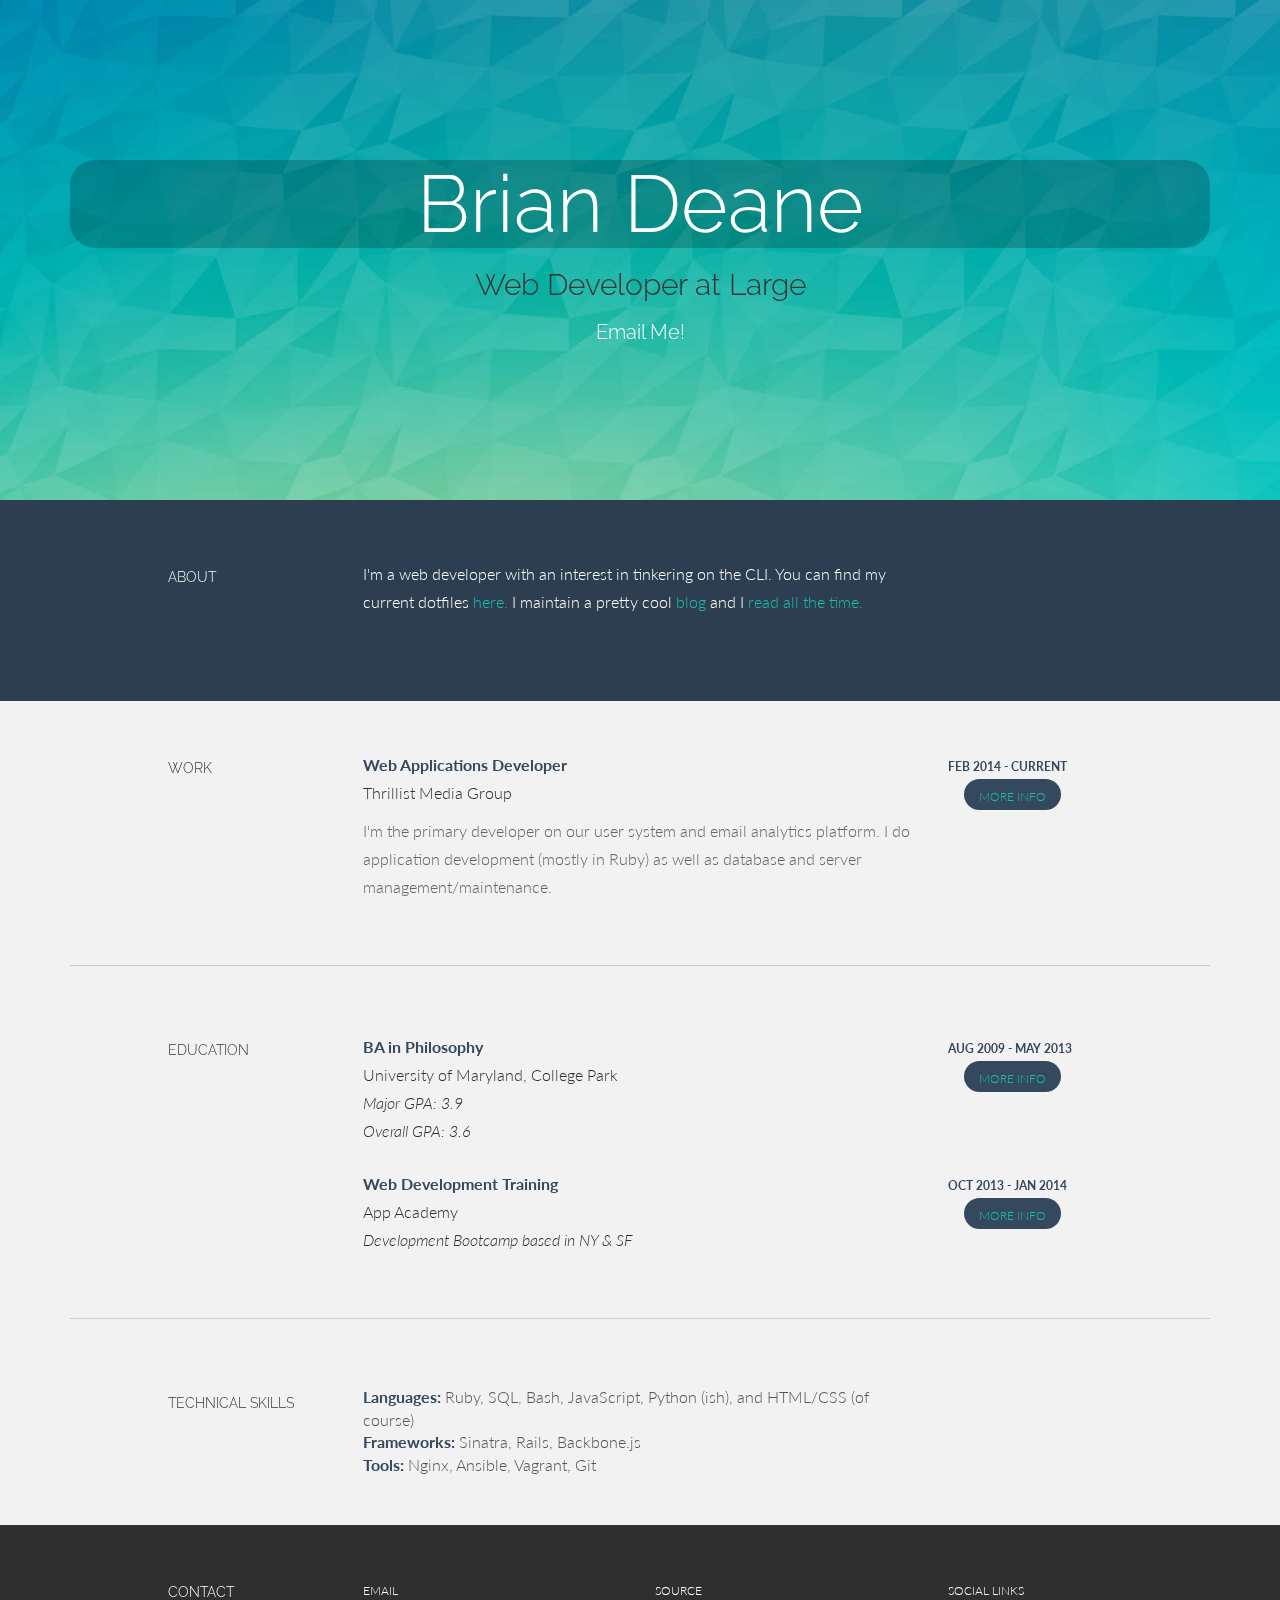
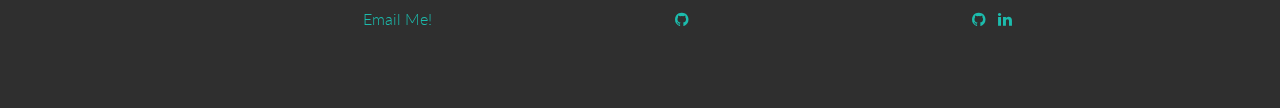
<file: index.html>
<!DOCTYPE html>
<html lang="en">
  <head>
    <meta charset="utf-8">
    <meta name="viewport" content="width=device-width, initial-scale=1.0, maximum-scale=1.0, user-scalable=no"> 
    <meta name="description" content="">
    <meta name="author" content="">
    <link rel="shortcut icon" href="favicon.png">
    <link rel="apple-touch-icon" href="icon.png" />

    <title>Brian Deane | The droid you're looking for...</title>

    <!-- Bootstrap core CSS -->
    <link href="css/bootstrap.css" rel="stylesheet">
    <link rel="stylesheet" href="css/font-awesome.min.css">

    <link href="css/main.css" rel="stylesheet">
    
    <!-- Google Fonts (don't forget to edit main.css also) -->
    <link href='https://fonts.googleapis.com/css?family=Lato:300,400,700,300italic,400italic|Raleway:400,300,700' rel='stylesheet' type='text/css'>

    <!-- HTML5 shim and Respond.js IE8 support of HTML5 elements and media queries -->
    <!--[if lt IE 9]>
      <script src="js/html5shiv.js"></script>
      <script src="js/respond.min.js"></script>
    <![endif]-->
  </head>

  <body>
  
  <div id="header" class="header">
    <div class="container">
      <div class="row centered">
        <div class="col-lg-12 animated fadeInUp">
          <h1 class="oval">Brian Deane</h1>
          <h2>Web Developer at Large</h2>
          <h3><a href="mailto:brian@deane.me">Email Me!</a></h3>
        </div><!--/.col-lg-12 -->
      </div><!--/.row -->
    </div><!--/.container -->
  </div><!--/.header -->
  
  <section id="about" name="about"></section>
  <div class="about">
    <div class="container">
      <div class="row">
        
        <div class="col-lg-2 col-lg-offset-1">
          <h5>ABOUT</h5>
        </div>
        <div class="col-lg-6">
          <p>I'm a web developer with an interest in tinkering on the CLI. You can find my current dotfiles <a href="https://github.com/beane/dotfiles" target="_blank">here.</a> I maintain a pretty cool <a href="http://blog.deane.me" target="_blank">blog</a> and I <a href="javascript:alert('Coming soon to a www near you!')">read all the time.</a></p>
        </div>
        <div class="col-lg-3">
          <!-- <p><a href="my-resume.pdf" target="_blank"><i class="icon-file"></i> <sm>DOWNLOAD PDF</sm></a></p> -->
        </div>
        
      </div><!--/.row -->
    </div><!--/.container -->
  </div><!--/ #intro -->

  <div class="container desc">
    <div class="row">

        <div class="col-lg-2 col-lg-offset-1">
          <h5>WORK</h5>
        </div>
        <!-- EDIT: work line 1 -->
        <div class="col-lg-6">
          <p class="tight"><t>Web Applications Developer </t><br/>
            Thrillist Media Group<br/>
          </p>
          <p><more>I'm the primary developer on our user system and email analytics platform. I do application development (mostly in Ruby) as well as database and server management/maintenance.</more></p>
        </div>
        <div class="col-lg-3">
          <p><t><sm>FEB 2014 - CURRENT</sm></t><br/>
          &nbsp;&nbsp;&nbsp;&nbsp;<imp class="oval"><sm><a href="http://www.thrillistmediagroup.com/" target="_blank">&nbsp;&nbsp;&nbsp;More info&nbsp;&nbsp;&nbsp;</a></sm></imp>
          </p>
        </div>

    </div><!--/.row -->
    <br>
    <hr>
  </div><!--/.container -->

  <section id="resume" name="resume"></section>
  <div class="container desc">
    <div class="row">

        <div class="col-lg-2 col-lg-offset-1">
          <h5>EDUCATION</h5>
        </div>
        <div class="col-lg-6">
          <p><t>BA in Philosophy</t><br/>
            University of Maryland, College Park
            <br/><i>Major GPA: 3.9</i>
            <br/><i>Overall GPA: 3.6</i>
          </p>
        </div>
        <div class="col-lg-3">
          <p><t><sm>AUG 2009 - MAY 2013</sm></t><br/>
          &nbsp;&nbsp;&nbsp;&nbsp;<imp class="oval"><sm><a href="http://philosophy.umd.edu/" target="_blank">&nbsp;&nbsp;&nbsp;More info&nbsp;&nbsp;&nbsp;</a></sm></imp>
          </p>
        </div>
  
        <div class="col-lg-6 col-lg-offset-3">
          <p><t>Web Development Training</t><br/>
             App Academy
            <br/><i>Development Bootcamp based in NY & SF</i>
          </p>
        </div>
        <div class="col-lg-3">
          <p><t><sm>OCT 2013 - JAN 2014</sm></t></br>
          &nbsp;&nbsp;&nbsp;&nbsp;<imp class="oval"><sm><a href="http://www.appacademy.io" target="_blank">&nbsp;&nbsp;&nbsp;More info&nbsp;&nbsp;&nbsp;</a></sm></imp>
          </p>
        </div>
  
    </div><!--/.row -->
    <br>
    <hr>
  </div><!--/.container -->


  <div class="container desc">
    <div class="row">
      <div class="col-lg-2 col-lg-offset-1">
        <h5>TECHNICAL SKILLS</h5>
      </div>

      <div class="col-lg-6">
        <t>Languages: </t>Ruby, SQL, Bash, JavaScript, Python (ish), and HTML/CSS (of course)</t>
        <br>
        <t>Frameworks: </t>Sinatra, Rails, Backbone.js</t>
        <br>
        <t>Tools: </t>Nginx, Ansible, Vagrant, Git</t>
        </p>
      </div>
    
    </div><!--/.row -->
    <br>
  </div><!--/.container -->
  

  <section id="contact" name="contact"></section>
  <div id="footwrap" class="footer">
    <div class="container">
      <div class="row">
        <div class="col-lg-2 col-lg-offset-1">
          <h5>CONTACT</h5>
        </div>
        <!-- EDIT: email -->
        <div class="col-lg-3">
          <p><sm>EMAIL</sm><br/>
            <a href="mailto:brian@deane.me" class="mail">Email Me!</a> <br/>
          </p>
        </div>
        <div class="col-lg-3">
          <p><sm>SOURCE</sm><br/>
            &nbsp;&nbsp;&nbsp;&nbsp;&nbsp;<a href="https://github.com/beane/resume" target="_blank"><i class="icon-github"></i></a>
          </p>
        </div>

        <div class="col-lg-2">
          <p><sm>SOCIAL LINKS</sm>
            <br>
            &nbsp;&nbsp;&nbsp;&nbsp;&nbsp;&nbsp;<a href="https://github.com/beane" target="_blank"><i class="icon-github"></i></a>
            <a href="javascript:alert('LinkedIn is a joke. Don\'t even bother.')"><i class="icon-linkedin"></i></a>
          </p>
        </div>
      </div><!--/.row -->
    </div><!--/.container -->
  </div><!--/ #footer -->
  </body>
</html>
</file>
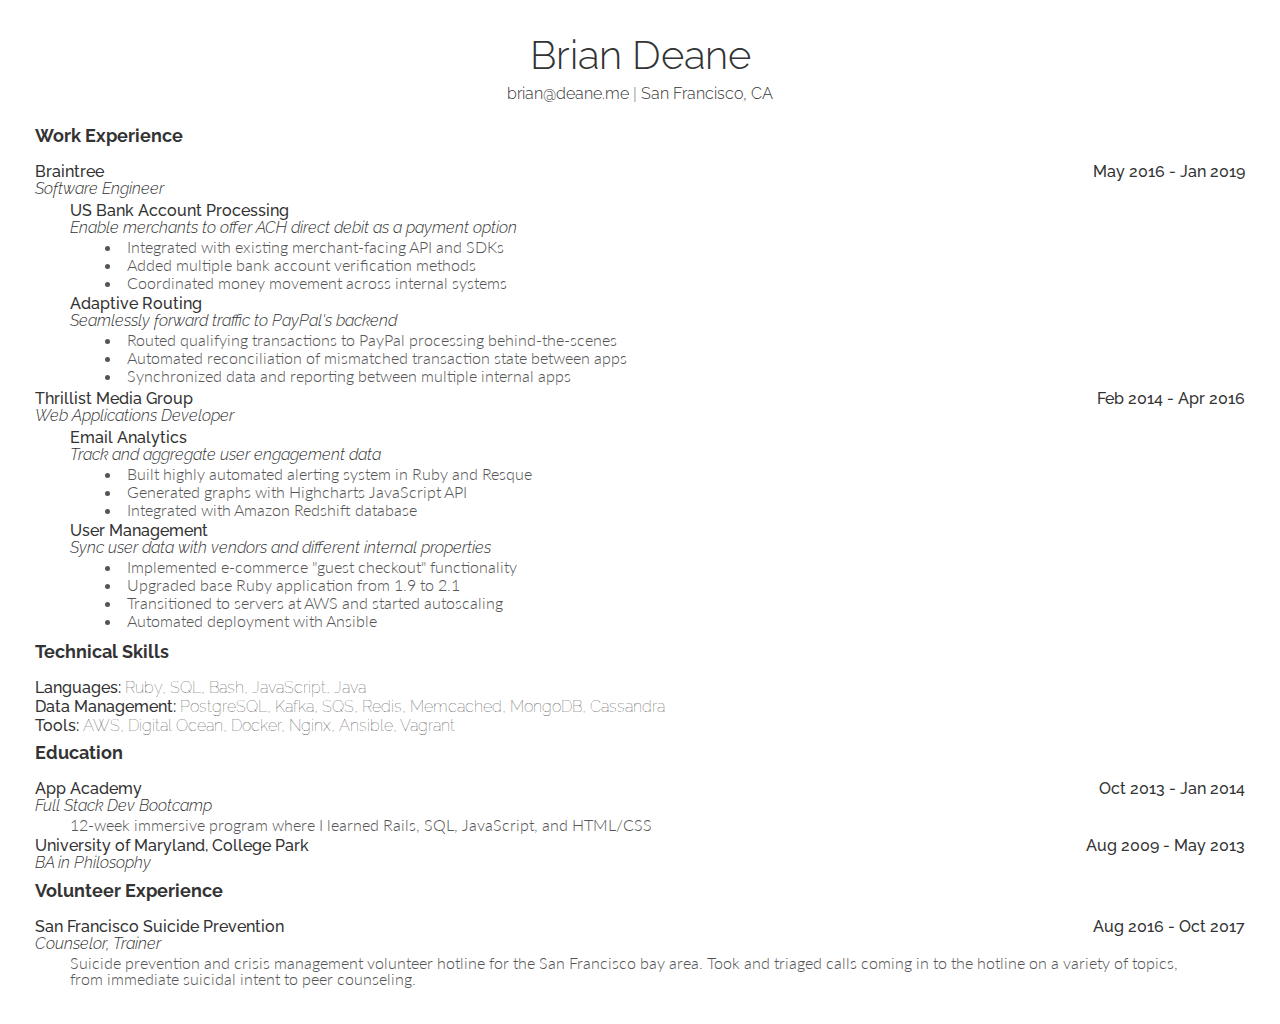
<file: resume.html>
<!DOCTYPE html>
<html lang="en">
<head>
    <meta charset="utf-8">
    <meta name="viewport" content="width=device-width, initial-scale=1.0, maximum-scale=1.0, user-scalable=no"> 

    <link href="css/print-style.css" rel="stylesheet" type="text/css" media="print" />
    <link href="css/print-style.css" rel="stylesheet" type="text/css" />
    
    <!-- Google Fonts -->
    <link href='https://fonts.googleapis.com/css?family=Lato:300,400,700,300italic,400italic|Raleway:400,300,700' rel='stylesheet' type='text/css'>
</head>

<body>
<header>
    <h1>Brian Deane</h1>
    <h3 class='inline'>brian@deane.me</h3>
    |
    <h3 class='inline'>San Francisco, CA</h3>
</header>

<section id='work-experience'>
    <h2>Work Experience</h2>
    <br>

    <h3>Braintree<span class='right-align'>May 2016 - Jan 2019</span></h3>
    <h4>Software Engineer</h4>
        <ul>
            <li>
                <h3>US Bank Account Processing</h3>
                <h4>Enable merchants to offer ACH direct debit as a payment option</h4>
                <ul>
                    <li>Integrated with existing merchant-facing API and SDKs</li>
                    <li>Added multiple bank account verification methods</li>
                    <li>Coordinated money movement across internal systems</li>
                </ul>
            </li>

            <li>
                <h3>Adaptive Routing</h3>
                <h4>Seamlessly forward traffic to PayPal's backend</h4>
                <ul>
                    <li>Routed qualifying transactions to PayPal processing behind-the-scenes</li>
                    <li>Automated reconciliation of mismatched transaction state between apps</li>
                    <li>Synchronized data and reporting between multiple internal apps</li>
                </ul>
            </li>
        </ul>

    <h3>Thrillist Media Group<span class='right-align'>Feb 2014 - Apr 2016</span></h3>
    <h4>Web Applications Developer</h4>
        <ul>
            <li>
                <h3>Email Analytics</h3>
                <h4>Track and aggregate user engagement data</h4>
                <ul>
                    <li>Built highly automated alerting system in Ruby and Resque</li>
                    <li>Generated graphs with Highcharts JavaScript API</li>
                    <li>Integrated with Amazon Redshift database</li>
                </ul>
            </li>

            <li>
                <h3>User Management</h3>
                <h4>Sync user data with vendors and different internal properties</h4>
                <ul>
                    <li>Implemented e-commerce "guest checkout" functionality</li>
                    <li>Upgraded base Ruby application from 1.9 to 2.1</li>
                    <li>Transitioned to servers at AWS and started autoscaling</li>
                    <li>Automated deployment with Ansible</li>
                </ul>
            </li>
        </ul>
</section>

<section id='technical-skills'>
    <h2>Technical Skills</h2>
    <br>
    <h3>Languages: <em>Ruby, SQL, Bash, JavaScript, Java</em></h3>
    <h3>Data Management: <em>PostgreSQL, Kafka, SQS, Redis, Memcached, MongoDB, Cassandra</em></h3>
    <h3>Tools: <em>AWS, Digital Ocean, Docker, Nginx, Ansible, Vagrant</em></h3>
</section>

<section id='education'>
    <h2>Education</h2>
    <br>
    <h3>App Academy<span class='right-align'>Oct 2013 - Jan 2014</span></h3>
    <h4>Full Stack Dev Bootcamp</h4>
    <ul class='education-item'>
        <li>12-week immersive program where I learned Rails, SQL, JavaScript, and HTML/CSS</li>
    </ul>

    <h3>University of Maryland, College Park<span class='right-align'>Aug 2009 - May 2013</span></h3>
    <h4>BA in Philosophy</h4>
</section>

<section id='volunteer-experience'>
    <h2>Volunteer Experience</h2>
    <br>

    <h3>San Francisco Suicide Prevention<span class='right-align'>Aug 2016 - Oct 2017</span></h3>
    <h4>Counselor, Trainer</h4>
        <ul>
            <li>Suicide prevention and crisis management volunteer hotline for the San Francisco bay area. Took and triaged calls coming in to the hotline on a variety of topics, from immediate suicidal intent to peer counseling.
            </li>
        </ul>
</section>
</body>
</file>
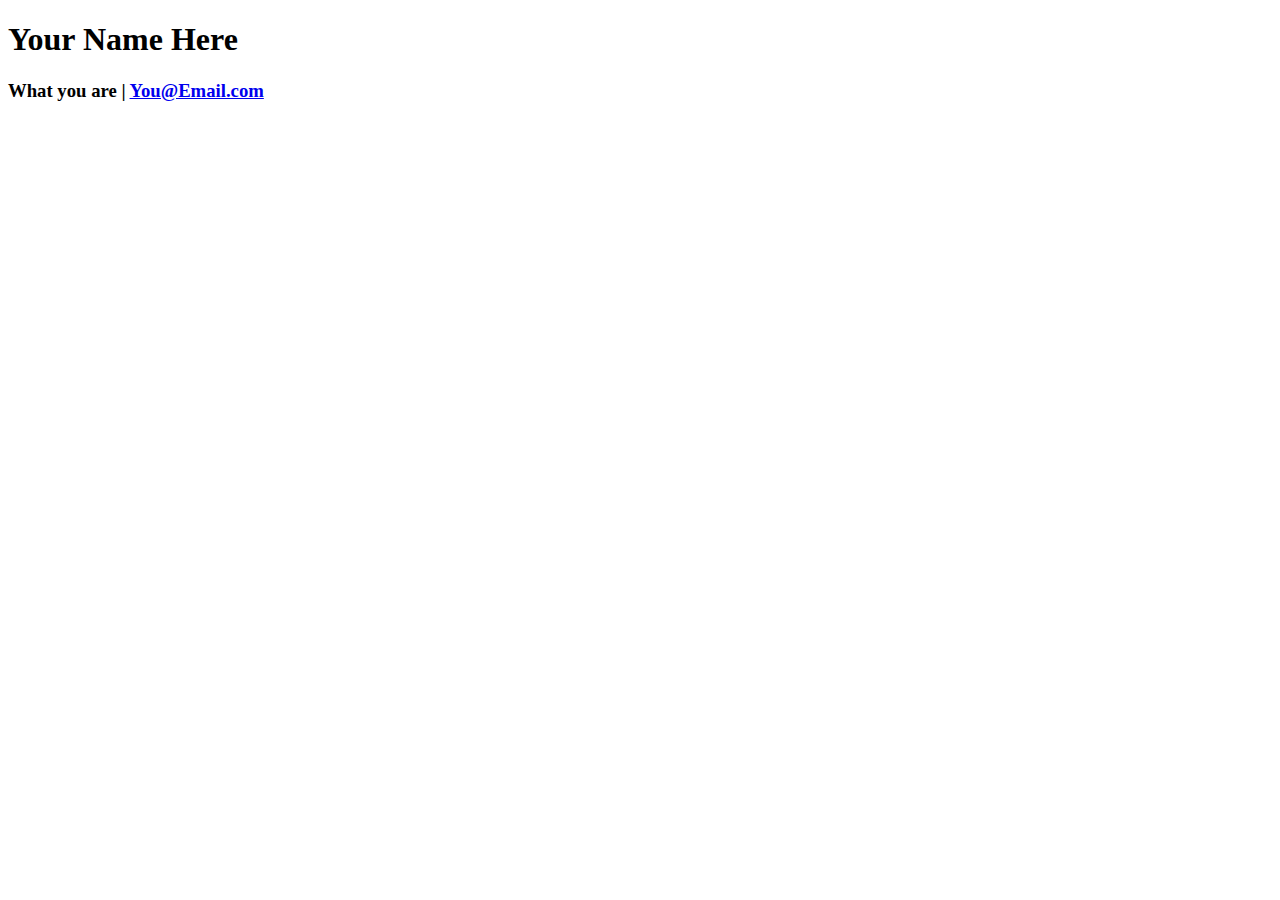
<file: stages/index-1.html>
<!DOCTYPE html>
<html lang="en">
  <head>
    <title>My Awesome Resume</title>
  </head>

  <body>
  
  <div class="header">
    <div class="container">
      <div class="row centered">
        <div class="col-lg-12 animated fadeInUp">
          <h1>Your Name Here</h1>
          <h3>What you are | 
          <a href="mailto:You@Email.com" target="_blank">You@Email.com</a>
          </h3>
        </div><!--/.col-lg-12 -->
      </div><!--/.row -->
    </div><!--/.container -->
  </div><!--/.#headerwrap -->  

</body>
</html>
</file>
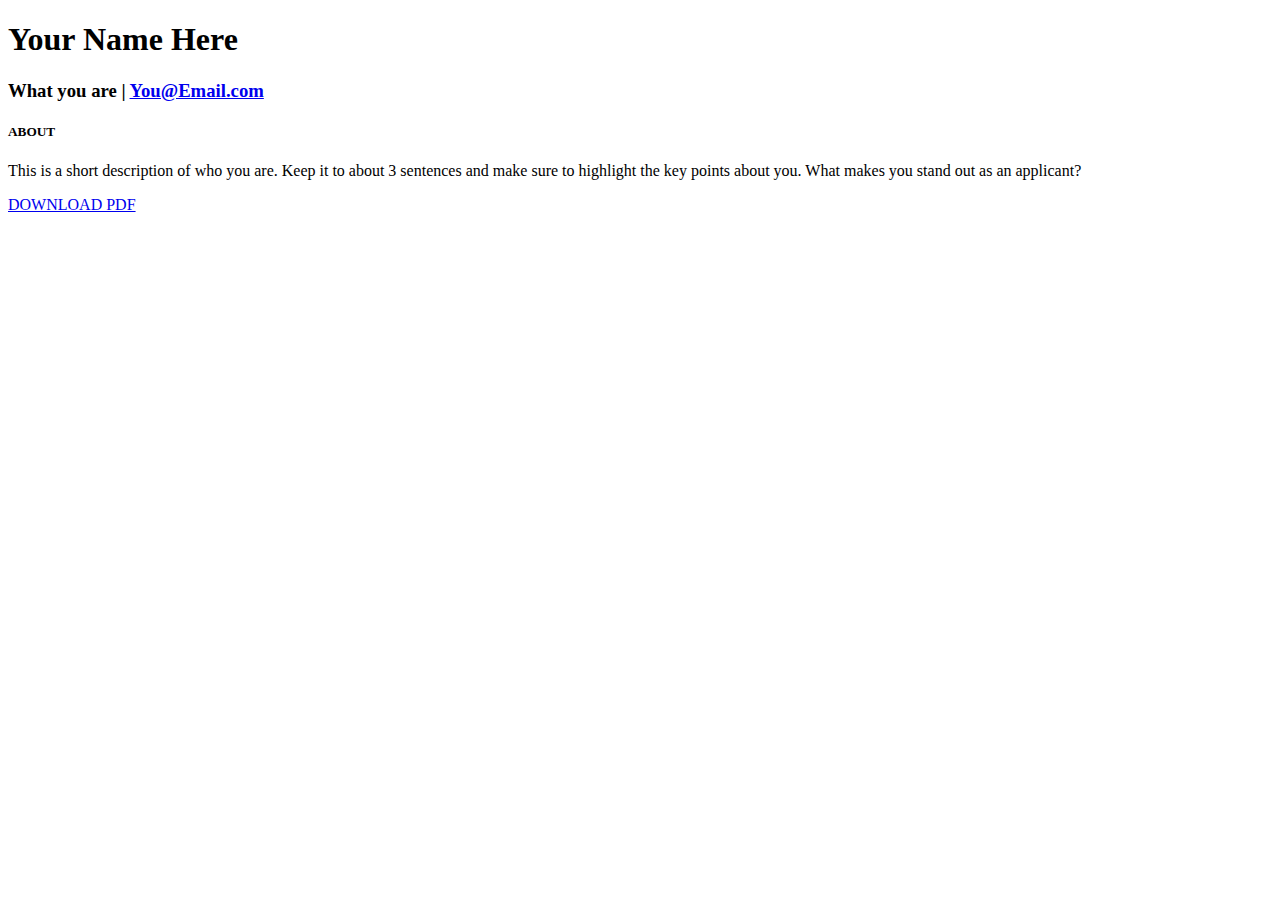
<file: stages/index-2.html>
<!DOCTYPE html>
<html lang="en">
  <head>
    <title>My Awesome Resume</title>
  </head>

  <body>
  
  <div class="header">
    <div class="container">
      <div class="row centered">
        <div class="col-lg-12 animated fadeInUp">
          <h1>Your Name Here</h1>
          <h3>What you are | 
          <a href="mailto:You@Email.com" target="_blank">You@Email.com</a>
          </h3>
        </div><!--/.col-lg-12 -->
      </div><!--/.row -->
    </div><!--/.container -->
  </div><!--/.#headerwrap -->  

<section id="about" name="about"></section>
 <div class="about">
   <div class="container">
     <div class="row"> 
       <div class="col-lg-2 col-lg-offset-1">
         <h5>ABOUT</h5>
       </div>
       <div class="col-lg-6">
        <p>This is a short description of who you are. Keep it to about 3 sentences and make sure to highlight the key points about you. What makes you stand out as an applicant?</p>
       </div>
       <div class="col-lg-3">
         <p><a href="my-resume.pdf" target="_blank"><i class="icon-file"></i> <sm>DOWNLOAD PDF</sm></a></p>
       </div>
     </div><!--/.row-->
   </div><!--/.container-->
 </div><!--/ #intro-->

</body>
</html>
</file>
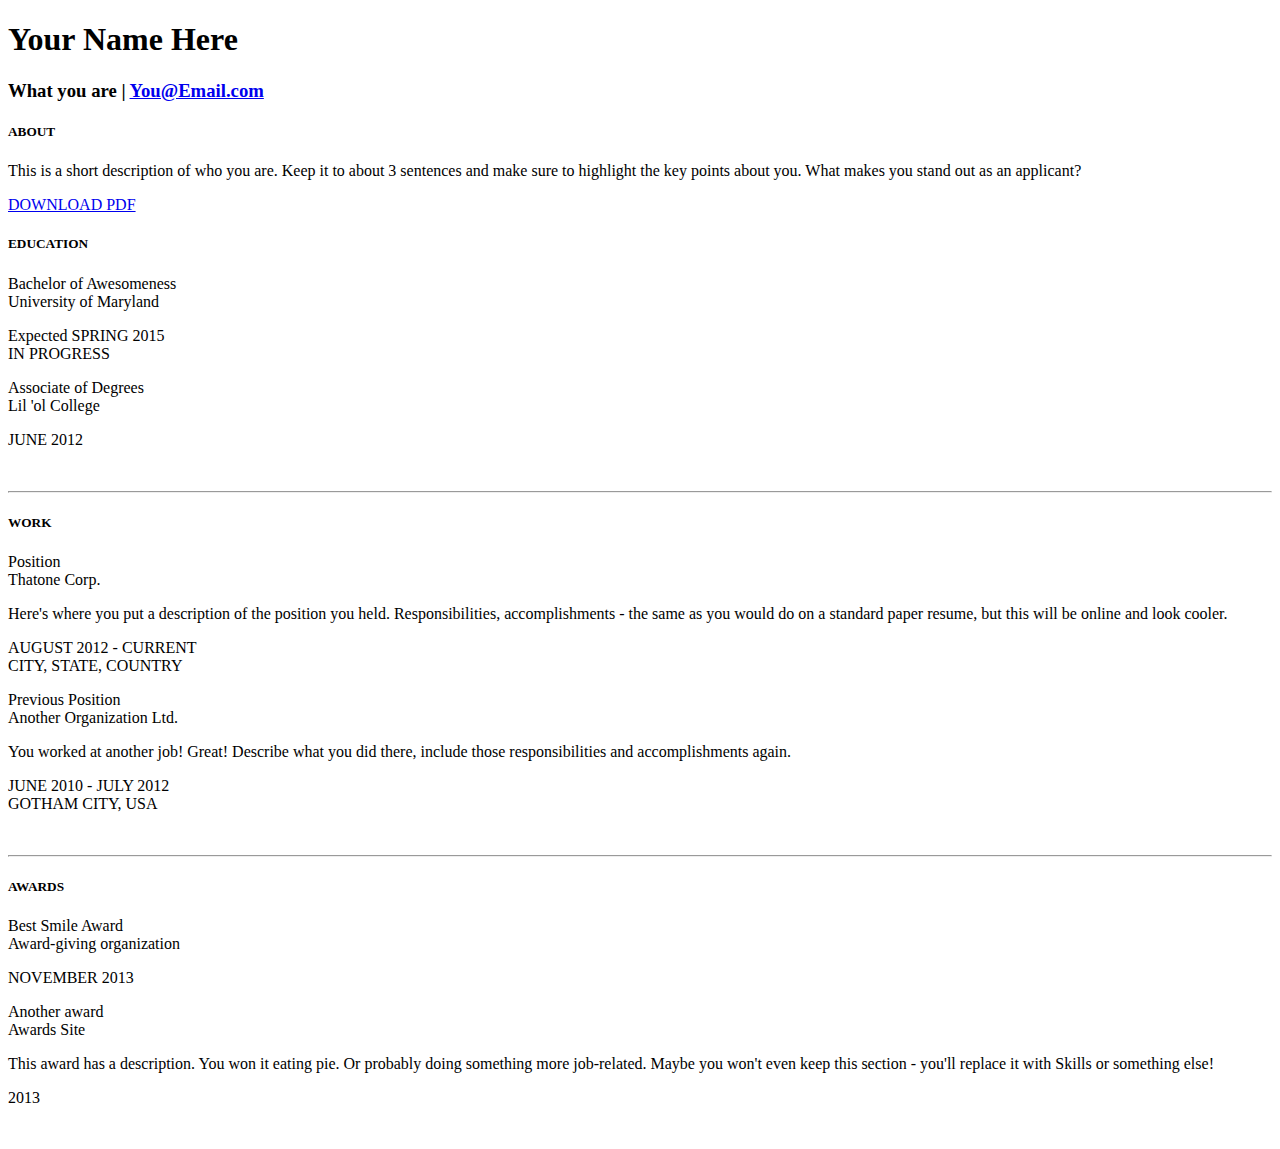
<file: stages/index-3.html>
<!DOCTYPE html>
<html lang="en">
  <head>
    <title>My Awesome Resume</title>
  </head>

  <body>
  
  <div class="header">
    <div class="container">
      <div class="row centered">
        <div class="col-lg-12 animated fadeInUp">
          <h1>Your Name Here</h1>
          <h3>What you are | 
          <a href="mailto:You@Email.com" target="_blank">You@Email.com</a>
          </h3>
        </div><!--/.col-lg-12 -->
      </div><!--/.row -->
    </div><!--/.container -->
  </div><!--/.#headerwrap -->  

<section id="about" name="about"></section>
 <div class="about">
   <div class="container">
     <div class="row"> 
       <div class="col-lg-2 col-lg-offset-1">
         <h5>ABOUT</h5>
       </div>
       <div class="col-lg-6">
<p>This is a short description of who you are. Keep it to about 3 sentences and make sure to highlight the key points about you. What makes you stand out as an applicant?</p>
</div>
       <div class="col-lg-3">
         <p><a href="my-resume.pdf" target="_blank"><i class="icon-file"></i> <sm>DOWNLOAD PDF</sm></a></p>
       </div>
 
     </div><!--/.row-->
   </div><!--/.container-->
 </div><!--/ #intro-->

<section id="resume" name="resume"></section>
  <!-- EDUCATION SECTION -->
  <div class="container desc">
    <div class="row">

        <div class="col-lg-2 col-lg-offset-1">
          <h5>EDUCATION</h5>
        </div>
        <!-- EDIT: education line 1 -->
        <div class="col-lg-6">
          <p><t>Bachelor of Awesomeness</t><br/>
            University of Maryland
            <!--<br/><i>Extra info here</i>-->
          </p>
        </div>
        <div class="col-lg-3">
          <p><sm>Expected SPRING 2015</sm><br/>
          <imp><sm>IN PROGRESS</sm></imp>
          </p>
        </div>
  
        <!-- EDIT: education line 2 -->
        <div class="col-lg-6 col-lg-offset-3">
          <p><t>Associate of Degrees </t><br/>
             Lil 'ol College
            <!--<br/><i>Extra info here</i>-->
          </p>
        </div>
        <div class="col-lg-3">
          <p><sm>JUNE 2012</sm></p>
        </div>
  
    </div><!--/.row -->
    <br>
    <hr>
  </div><!--/.container -->
  
  <!-- WORK SECTION -->
  <div class="container desc">
    <div class="row">

        <div class="col-lg-2 col-lg-offset-1">
          <h5>WORK</h5>
        </div>
        <!-- EDIT: work line 1 -->
        <div class="col-lg-6">
          <p class="tight"><t>Position </t><br/>
            Thatone Corp. <br/>
          </p>
          <p><more>Here's where you put a description of the position you held. Responsibilities, accomplishments - the same as you would do on a standard paper resume, but this will be online and look cooler.</more></p>
        </div>
        <div class="col-lg-3">
          <p><sm>AUGUST 2012 - CURRENT <br />
          CITY, STATE, COUNTRY</sm></p>
        </div>
        
        <!-- EDIT: work line 2-->
        <div class="col-lg-6 col-lg-offset-3">
          <p class="tight"><t>Previous Position</t><br/>
            Another Organization Ltd. <br/>
          </p>
          <p><more>You worked at another job! Great! Describe what you did there, include those responsibilities and accomplishments again.</more></p>
        </div>
        <div class="col-lg-3">
          <p><sm>JUNE 2010 - JULY 2012 <br />
          GOTHAM CITY, USA</sm></p>
        </div>
    </div><!--/.row -->
    <br>
    <hr>
  </div><!--/.container -->


  <!-- AWARDS SECTION -->
  <div class="container desc">
    <div class="row">
        <div class="col-lg-2 col-lg-offset-1">
          <h5>AWARDS</h5>
        </div>

        <!-- EDIT: awards line 1-->
        <div class="col-lg-6">
          <p><t>Best Smile Award</t><br/>
            Award-giving organization<br/>
          </p>
        </div>
        <div class="col-lg-3">
          <p><sm>NOVEMBER 2013</sm></p>
        </div>
  
        <!-- EDIT: awards line 2-->
        <div class="col-lg-6 col-lg-offset-3">
          <p class="tight"><t>Another award</t><br/>
            Awards Site
          </p>
          <p><more>This award has a description. You won it eating pie. Or probably doing something more job-related. Maybe you won't even keep this section - you'll replace it with Skills or something else!</more></p>
        </div>
        <div class="col-lg-3">
          <p><sm>2013</sm></p>
        </div>
    
    </div><!--/.row -->
    <br>
  </div><!--/.container -->

</body>
</html>
</file>
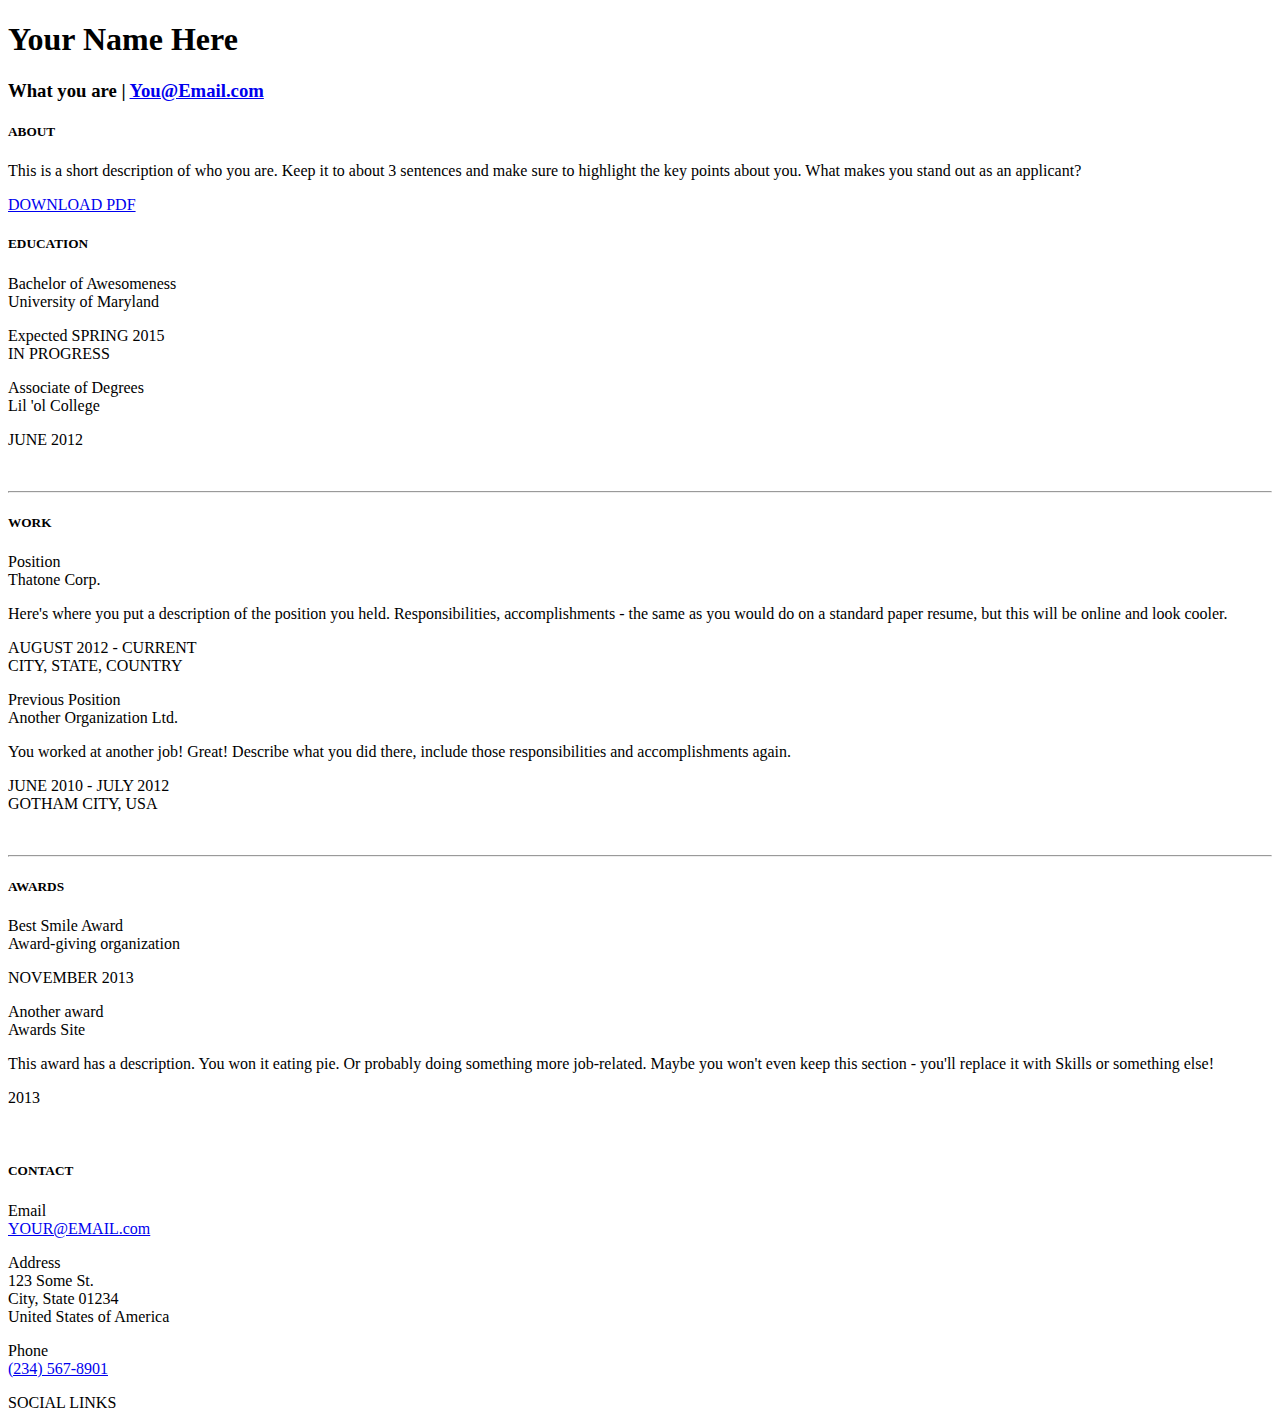
<file: stages/index-4.html>
<!DOCTYPE html>
<html lang="en">
  <head>
    <title>My Awesome Resume</title>
  </head>

  <body>
  
  <div class="header">
    <div class="container">
      <div class="row centered">
        <div class="col-lg-12 animated fadeInUp">
          <h1>Your Name Here</h1>
          <h3>What you are | 
          <a href="mailto:You@Email.com" target="_blank">You@Email.com</a>
          </h3>
        </div><!--/.col-lg-12 -->
      </div><!--/.row -->
    </div><!--/.container -->
  </div><!--/.#headerwrap -->  

<section id="about" name="about"></section>
 <div class="about">
   <div class="container">
     <div class="row"> 
       <div class="col-lg-2 col-lg-offset-1">
         <h5>ABOUT</h5>
       </div>
       <div class="col-lg-6">
<p>This is a short description of who you are. Keep it to about 3 sentences and make sure to highlight the key points about you. What makes you stand out as an applicant?</p>
</div>
       <div class="col-lg-3">
         <p><a href="my-resume.pdf" target="_blank"><i class="icon-file"></i> <sm>DOWNLOAD PDF</sm></a></p>
       </div>
 
     </div><!--/.row-->
   </div><!--/.container-->
 </div><!--/ #intro-->
<section id="resume" name="resume"></section>
  <!-- EDUCATION SECTION -->
  <div class="container desc">
    <div class="row">

        <div class="col-lg-2 col-lg-offset-1">
          <h5>EDUCATION</h5>
        </div>
        <!-- EDIT: education line 1 -->
        <div class="col-lg-6">
          <p><t>Bachelor of Awesomeness</t><br/>
            University of Maryland
            <!--<br/><i>Extra info here</i>-->
          </p>
        </div>
        <div class="col-lg-3">
          <p><sm>Expected SPRING 2015</sm><br/>
          <imp><sm>IN PROGRESS</sm></imp>
          </p>
        </div>
  
        <!-- EDIT: education line 2 -->
        <div class="col-lg-6 col-lg-offset-3">
          <p><t>Associate of Degrees </t><br/>
             Lil 'ol College
            <!--<br/><i>Extra info here</i>-->
          </p>
        </div>
        <div class="col-lg-3">
          <p><sm>JUNE 2012</sm></p>
        </div>
  
    </div><!--/.row -->
    <br>
    <hr>
  </div><!--/.container -->
  
  <!-- WORK SECTION -->
  <div class="container desc">
    <div class="row">

        <div class="col-lg-2 col-lg-offset-1">
          <h5>WORK</h5>
        </div>
        <!-- EDIT: work line 1 -->
        <div class="col-lg-6">
          <p class="tight"><t>Position </t><br/>
            Thatone Corp. <br/>
          </p>
          <p><more>Here's where you put a description of the position you held. Responsibilities, accomplishments - the same as you would do on a standard paper resume, but this will be online and look cooler.</more></p>
        </div>
        <div class="col-lg-3">
          <p><sm>AUGUST 2012 - CURRENT <br />
          CITY, STATE, COUNTRY</sm></p>
        </div>
        
        <!-- EDIT: work line 2-->
        <div class="col-lg-6 col-lg-offset-3">
          <p class="tight"><t>Previous Position</t><br/>
            Another Organization Ltd. <br/>
          </p>
          <p><more>You worked at another job! Great! Describe what you did there, include those responsibilities and accomplishments again.</more></p>
        </div>
        <div class="col-lg-3">
          <p><sm>JUNE 2010 - JULY 2012 <br />
          GOTHAM CITY, USA</sm></p>
        </div>
    </div><!--/.row -->
    <br>
    <hr>
  </div><!--/.container -->


  <!-- AWARDS SECTION -->
  <div class="container desc">
    <div class="row">
        <div class="col-lg-2 col-lg-offset-1">
          <h5>AWARDS</h5>
        </div>

        <!-- EDIT: awards line 1-->
        <div class="col-lg-6">
          <p><t>Best Smile Award</t><br/>
            Award-giving organization<br/>
          </p>
        </div>
        <div class="col-lg-3">
          <p><sm>NOVEMBER 2013</sm></p>
        </div>
  
        <!-- EDIT: awards line 2-->
        <div class="col-lg-6 col-lg-offset-3">
          <p class="tight"><t>Another award</t><br/>
            Awards Site
          </p>
          <p><more>This award has a description. You won it eating pie. Or probably doing something more job-related. Maybe you won't even keep this section - you'll replace it with Skills or something else!</more></p>
        </div>
        <div class="col-lg-3">
          <p><sm>2013</sm></p>
        </div>
    
    </div><!--/.row -->
    <br>
  </div><!--/.container -->
  

  <section id="contact" name="contact"></section>
  <!--FOOTER DESCRIPTION -->
  <div id="footwrap" class="footer">
    <div class="container">
      <div class="row">
      
        <div class="col-lg-2 col-lg-offset-1">
          <h5>CONTACT</h5>
        </div>
        <!-- EDIT: email -->
        <div class="col-lg-6">
          <p><t>Email</t><br/>
            <a href="mailto:YOUR@EMAIL.com" class="mail">YOUR@EMAIL.com</a> <br/>
          </p>
          <!-- EDIT: address -->
          <p><t>Address</t><br/>
            123 Some St. <br/>
            City, State 01234 <br/>
            United States of America<br/>
          </p>
          <!-- EDIT: phone number -->
          <p><t>Phone</t><br/>
            <a href="tel:2345678901" class="tel">(234) 567-8901</a> <br/>
          </p>
        </div>
        <div class="col-lg-3">
          <p><sm>SOCIAL LINKS</sm></p>
          <p>
            <!-- EDIT: Social Links. Replace # with your URL for each -->
            <a href="#" target="_blank"><i class="icon-dribbble"></i></a>
            <a href="#" target="_blank"><i class="icon-twitter"></i></a>
            <a href="#" target="_blank"><i class="icon-facebook"></i></a>
            <a href="#" target="_blank"><i class="icon-linkedin"></i></a>
            <!--<a href="#" target="_blank"><i class="icon-github"></i></a>-->
          </p>
        </div>
      </div><!--/.row -->
    </div><!--/.container -->
  </div><!--/ #footer -->

</body>
</html>
</file>
<file: css/main.css>
body {
  background-color: #f2f2f2;
  font-family: "Lato"; /* OPTIONAL: Google Fonts - base font */
  font-weight: 300;
  font-size: 16px;
  color: #555;

  -webkit-font-smoothing: antialiased;
  -webkit-overflow-scrolling: touch;
}

/* Titles */
h1, h2, h3, h4, h5, h6 {
  font-family: "Raleway"; /* OPTIONAL: Google Fonts - title font */
  font-weight: 300;
  color: #333;
}

/* Paragraph & Typographic */
p {
  line-height: 28px;
  margin-bottom: 25px;
}

.centered {
    text-align: center;
}

/* Links */
a {
  color: #1CBCAD;
  word-wrap: break-word;

  -webkit-transition: color 0.1s ease-in, background 0.1s ease-in;
  -moz-transition: color 0.1s ease-in, background 0.1s ease-in;
  -ms-transition: color 0.1s ease-in, background 0.1s ease-in;
  -o-transition: color 0.1s ease-in, background 0.1s ease-in;
  transition: color 0.1s ease-in, background 0.1s ease-in;
}

a:hover,
a:focus {
  color: #7b7b7b;
  text-decoration: none;
  outline: 0;
}

a:before,
a:after {
  -webkit-transition: color 0.1s ease-in, background 0.1s ease-in;
  -moz-transition: color 0.1s ease-in, background 0.1s ease-in;
  -ms-transition: color 0.1s ease-in, background 0.1s ease-in;
  -o-transition: color 0.1s ease-in, background 0.1s ease-in;
  transition: color 0.1s ease-in, background 0.1s ease-in;
}

 hr {
  display: block;
  height: 1px;
  border: 0;
  border-top: 1px solid #ccc;
  margin: 1em 0;
  padding: 0;
}

/*---------------------------------------------------
  SECTION WRAPS
---------------------------------------------------*/

/* Header Wrap */
.header {
  background: #1CBCAD;
  background: url(../images/header-bg.jpg) no-repeat center top;
  padding-top:140px;
  text-align:center;
  background-attachment: relative;
  background-position: center center;
  min-height: 500px;
  width: 100%;
  
  -webkit-background-size: 100%;
  -moz-background-size: 100%;
  -o-background-size: 100%;
  background-size: 100%;

  -webkit-background-size: cover;
  -moz-background-size: cover;
  -o-background-size: cover;
  background-size: cover;
}

.header h1 {
  font-size: 80px;
  color: white;
  background: rgba(0,0,0,0.2);
}

.header h3 {
  font-size: 20px;
  color: white;
}

.header h3 a {
  color: #fff;
}

/* About Wrap */
.about {
  background: #2c3e50;
  padding-top: 60px;
  padding-bottom: 60px;
  color: white;
} 

.about h5, p {
  color: white;
}

.about i {
  color: white;
  font-size: 20px;
  padding-right: 8px;
  vertical-align: middle;
}

.footer {
  background: #2f2f2f;
  padding-top: 50px;
  padding-bottom: 50px;
}

.footer p {
  color: white;
}

.footer h5 {
  color: white;
}

.footer t {
  font-weight: 700;
}

/* social icons: */
.footer i {
  padding-right: 8px;
  /*color: #1abc9c;*/
}

/* Global Values */

.desc {
  padding-top: 50px;
}

.desc p {
  color: #2f2f2f;
}

.desc t {
  color: #34495e;
  font-weight: 700;
}

.desc imp {
  padding: 6px;
  color: white;
  background: #34495e;
}

.desc more {
  color: #616669;
}


sm {
  font-size: 12px;
}

.desc .col-lg-3 {
  text-transform: uppercase;
}

.container .row p.tight {
  margin-bottom: 10px;
}

/* define some CSS3 animations: */
body {
  /* Addresses a small issue in webkit: http://bit.ly/NEdoDq */
  -webkit-backface-visibility: hidden;
}

.animated {
  -webkit-animation-duration: 2s;
  -moz-animation-duration: 2s;
  -o-animation-duration: 2s;
  animation-duration: 2s;
  -webkit-animation-fill-mode: both;
  -moz-animation-fill-mode: both;
  -o-animation-fill-mode: both;
  animation-fill-mode: both;
}

@-webkit-keyframes fadeIn {
  0% {
    opacity: 0; 
  }

  100% {
    opacity: 1; 
  }
}

@-moz-keyframes fadeIn {
  0% {
    opacity: 0;
  }

  100% {
    opacity: 1;
  }
}

@-o-keyframes fadeIn {
  0% {
    opacity: 0;
  }

  100% {
    opacity: 1;
  }
}

@keyframes fadeIn {
  0% {
    opacity: 0;
  }

  100% {
    opacity: 1;
  } 
}

.fadeIn {
  -webkit-animation-name: fadeIn;
  -moz-animation-name: fadeIn;
  -o-animation-name: fadeIn;
  animation-name: fadeIn;
}

/* 1 */
@-webkit-keyframes fadeInUp {
  0% {
    opacity: 0;
    -webkit-transform: translateY(20px);
  }

  100% {
    opacity: 1;
    -webkit-transform: translateY(0);
  }
}

@-moz-keyframes fadeInUp {
  0% {
    opacity: 0;
    -moz-transform: translateY(20px);
  }

  100% {
    opacity: 1;
    -moz-transform: translateY(0);
  }
}

@-o-keyframes fadeInUp {
  0% {
    opacity: 0;
    -o-transform: translateY(20px);
  }

  100% {
    opacity: 1;
    -o-transform: translateY(0);
  }
}

@keyframes fadeInUp {
  0% {
    opacity: 0;
    transform: translateY(20px);
  }

  100% {
    opacity: 1;
    transform: translateY(0);
  }
}

.fadeInUp {
  -webkit-animation-name: fadeInUp;
  -moz-animation-name: fadeInUp;
  -o-animation-name: fadeInUp;
  animation-name: fadeInUp;
}

.oval {
  border-radius: 25px;
}
</file>
<file: css/print-style.css>
/*
    CSS Reset
    borrowed from http://meyerweb.com/eric/tools/css/reset/
*/

h1, h2, h3, h4, h5, body, header, section, article, a, pre, span, div, li, ul, ol, br {
    margin: 0;
    padding: 0;
    border: 0;
    font-size: 100%;
    font: inherit;
    vertical-align: baseline;
}

/* HTML5 display-role reset for older browsers */
article, aside, details, figcaption, figure, footer, header, hgroup, menu, nav, section {
    display: block;
}

body {
    line-height: 1;
}

ol, ul {
    list-style: none;
}

blockquote, q {
    quotes: none;
}

blockquote:before, blockquote:after, q:before, q:after {
    content: '';
    content: none;
}

table {
    border-collapse: collapse;
    border-spacing: 0;
}

/*
    End CSS Reset
*/

body {
    font-family: "Lato"; /* OPTIONAL: Google Fonts - base font */
    font-weight: 300;
    font-size: 16px;
    color: #555;
    padding: 35px;
  
    -webkit-font-smoothing: antialiased;
    -webkit-overflow-scrolling: touch;
}

/* Titles */
h1, h2, h3, h4, h5, h6 {
    font-family: "Raleway"; /* OPTIONAL: Google Fonts - title font */
    font-weight: 300;
    color: #333;
}

/* Helpers */
/* horizontal line */
br {
    display: block;
    height: 1px;
    background-color: black;
    content: "";
    margin-bottom: 5px;
}

pre {
    font-family: "Courier";
}

.inline {
    display: inline;
}

.right-align {
    float: right;
}

/* Header */
header {
    padding-bottom: 25px;
    text-align: center;
}

header h1 {
    font-size: 250%;
    padding-bottom: 10px;
}

header h3 {
    font-size: 13;
}

/* Body */

section {
    padding-bottom: 10px;
}

section:last-child {
    padding-bottom: 0;
}

section h2 {
    font-weight: bold;
    font-size: 18px;
}

section h3 {
    padding-top: 3px;
    font-weight: 500;
}

section h4 {
    font-style: italic;
    padding-top: 1px;
    padding-bottom: 1px;
}

section ul {
    padding-top: 2px;
    padding-bottom: 2px;
}

section ul li ul {
    padding-top: 1px;
    padding-bottom: 1px;
}

section ul li ul li {
    padding-top: 1px;
    padding-bottom: 1px;
    list-style: inside;
}

section ul li {
    padding-left: 35px;
    padding-right: 35px;
}

section h3 em {
  font-weight: 100;
  font-style: normal;
}
</file>
